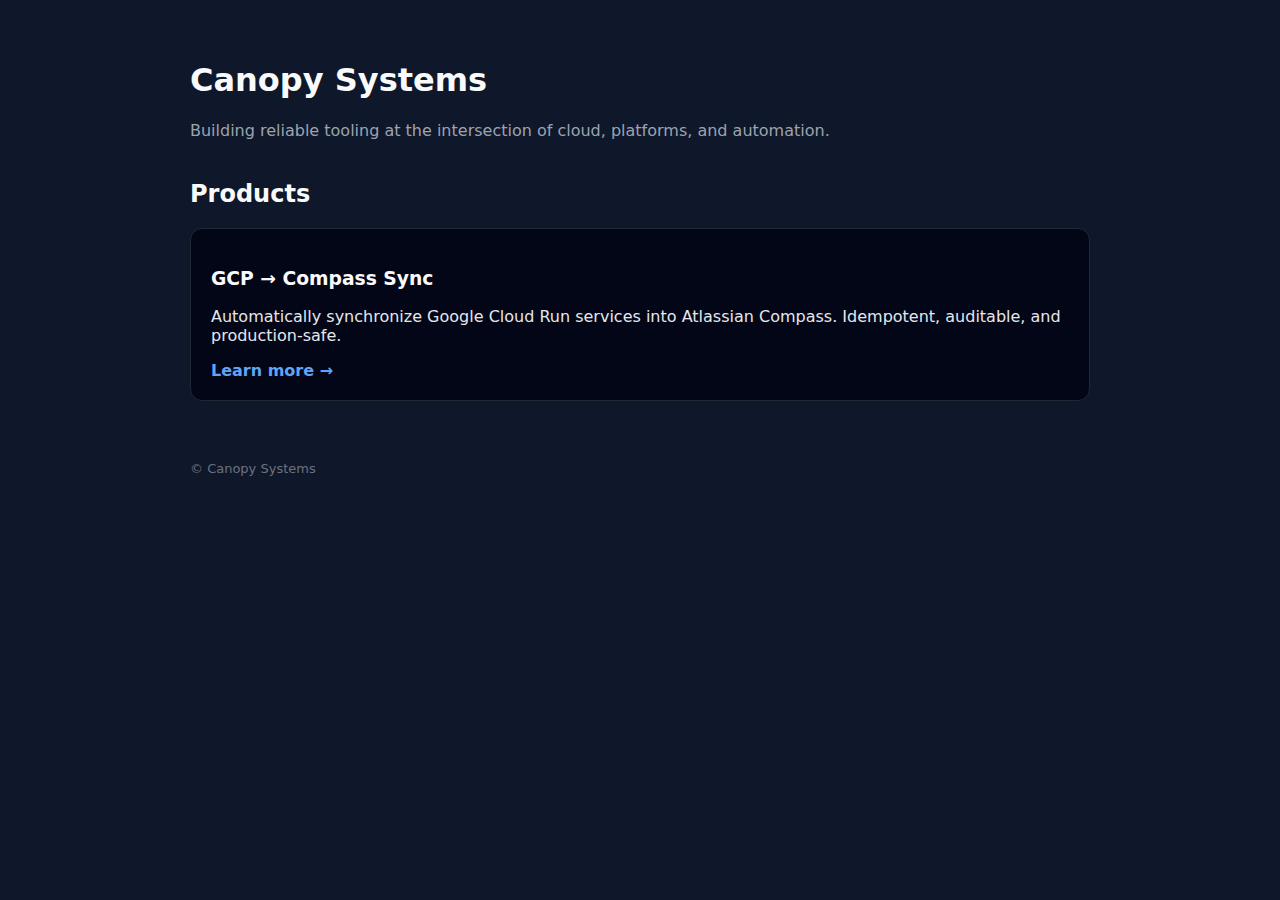
<file: index.html>
<!doctype html>
<html lang="en">
<head>
  <meta charset="utf-8" />
  <title>Canopy Systems</title>
  <link rel="stylesheet" href="assets/style.css" />
</head>
<body>
  <main class="container">
    <h1>Canopy Systems</h1>
    <p class="subtitle">
      Building reliable tooling at the intersection of cloud, platforms, and automation.
    </p>

    <section>
      <h2>Products</h2>

      <div class="card">
        <h3>GCP → Compass Sync</h3>
        <p>
          Automatically synchronize Google Cloud Run services into Atlassian Compass.
          Idempotent, auditable, and production-safe.
        </p>
        <a href="apps/gcp-compass-sync/index.html">Learn more →</a>
      </div>
    </section>

    <footer>
      <p>© Canopy Systems</p>
    </footer>
  </main>
</body>
</html>
</file>
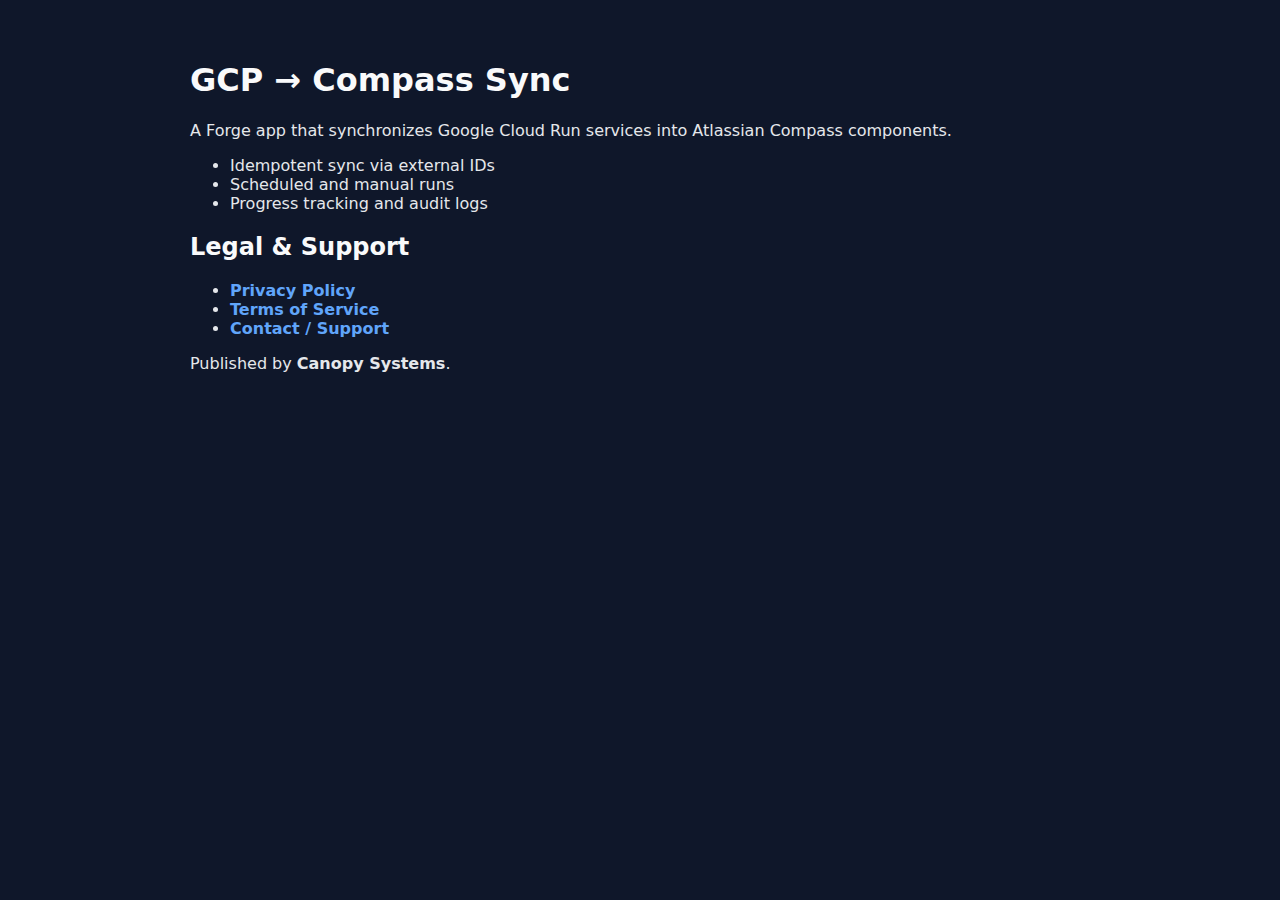
<file: apps/gcp-compass-sync/index.html>
<!doctype html>
<html lang="en">
<head>
  <meta charset="utf-8" />
  <title>GCP → Compass Sync</title>
  <link rel="stylesheet" href="../../assets/style.css" />
</head>
<body>
  <main class="container">
    <h1>GCP → Compass Sync</h1>

    <p>
      A Forge app that synchronizes Google Cloud Run services into Atlassian Compass components.
    </p>

    <ul>
      <li>Idempotent sync via external IDs</li>
      <li>Scheduled and manual runs</li>
      <li>Progress tracking and audit logs</li>
    </ul>

    <h2>Legal & Support</h2>
    <ul>
      <li><a href="privacy.html">Privacy Policy</a></li>
      <li><a href="terms.html">Terms of Service</a></li>
      <li><a href="contact.html">Contact / Support</a></li>
    </ul>

    <p>
      Published by <strong>Canopy Systems</strong>.
    </p>
  </main>
</body>
</html>
</file>
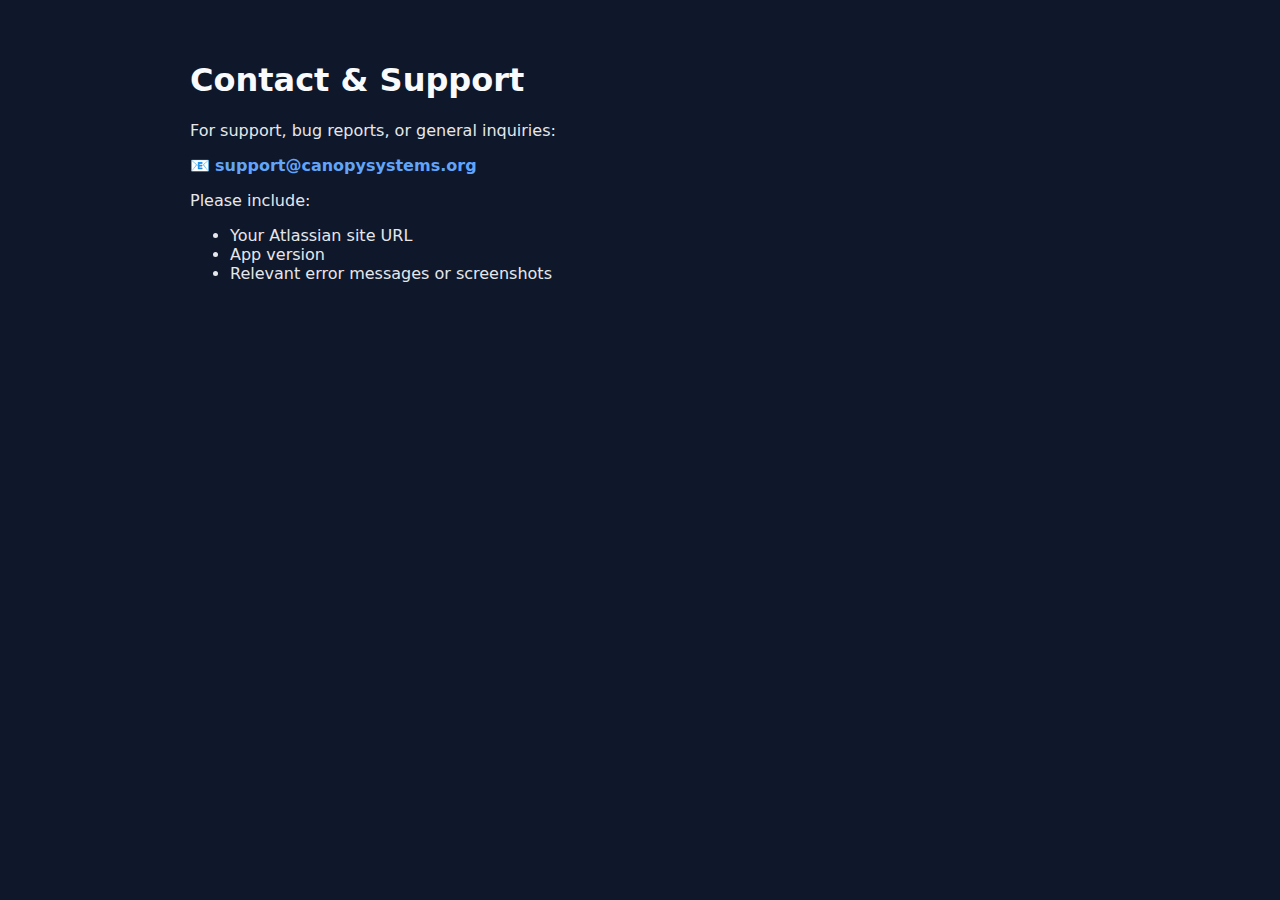
<file: apps/gcp-compass-sync/contact.html>
<!doctype html>
<html lang="en">
<head>
  <meta charset="utf-8" />
  <title>Contact – GCP → Compass Sync</title>
  <link rel="stylesheet" href="../../assets/style.css" />
</head>
<body>
  <main class="container">
    <h1>Contact & Support</h1>

    <p>
      For support, bug reports, or general inquiries:
    </p>

    <p>
      📧 <a href="mailto:support@canopysystems.org">support@canopysystems.org</a>
    </p>

    <p>
      Please include:
    </p>
    <ul>
      <li>Your Atlassian site URL</li>
      <li>App version</li>
      <li>Relevant error messages or screenshots</li>
    </ul>
  </main>
</body>
</html>
</file>
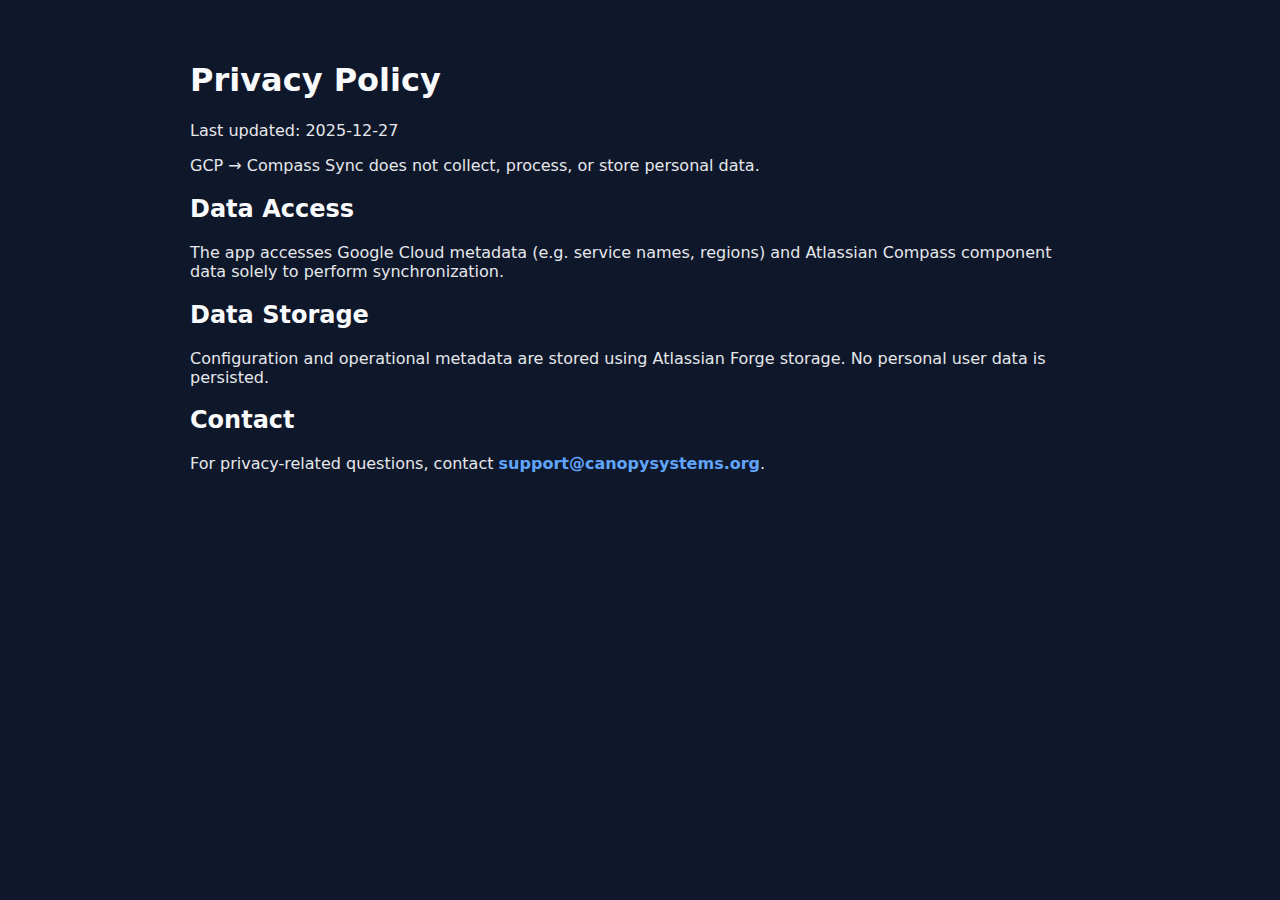
<file: apps/gcp-compass-sync/privacy.html>
<!doctype html>
<html lang="en">
<head>
  <meta charset="utf-8" />
  <title>Privacy Policy – GCP → Compass Sync</title>
  <link rel="stylesheet" href="../../assets/style.css" />
</head>
<body>
  <main class="container">
    <h1>Privacy Policy</h1>

    <p>Last updated: 2025-12-27</p>

    <p>
      GCP → Compass Sync does not collect, process, or store personal data.
    </p>

    <h2>Data Access</h2>
    <p>
      The app accesses Google Cloud metadata (e.g. service names, regions)
      and Atlassian Compass component data solely to perform synchronization.
    </p>

    <h2>Data Storage</h2>
    <p>
      Configuration and operational metadata are stored using Atlassian Forge
      storage. No personal user data is persisted.
    </p>

    <h2>Contact</h2>
    <p>
      For privacy-related questions, contact
      <a href="mailto:support@canopysystems.org">support@canopysystems.org</a>.
    </p>
  </main>
</body>
</html>
</file>
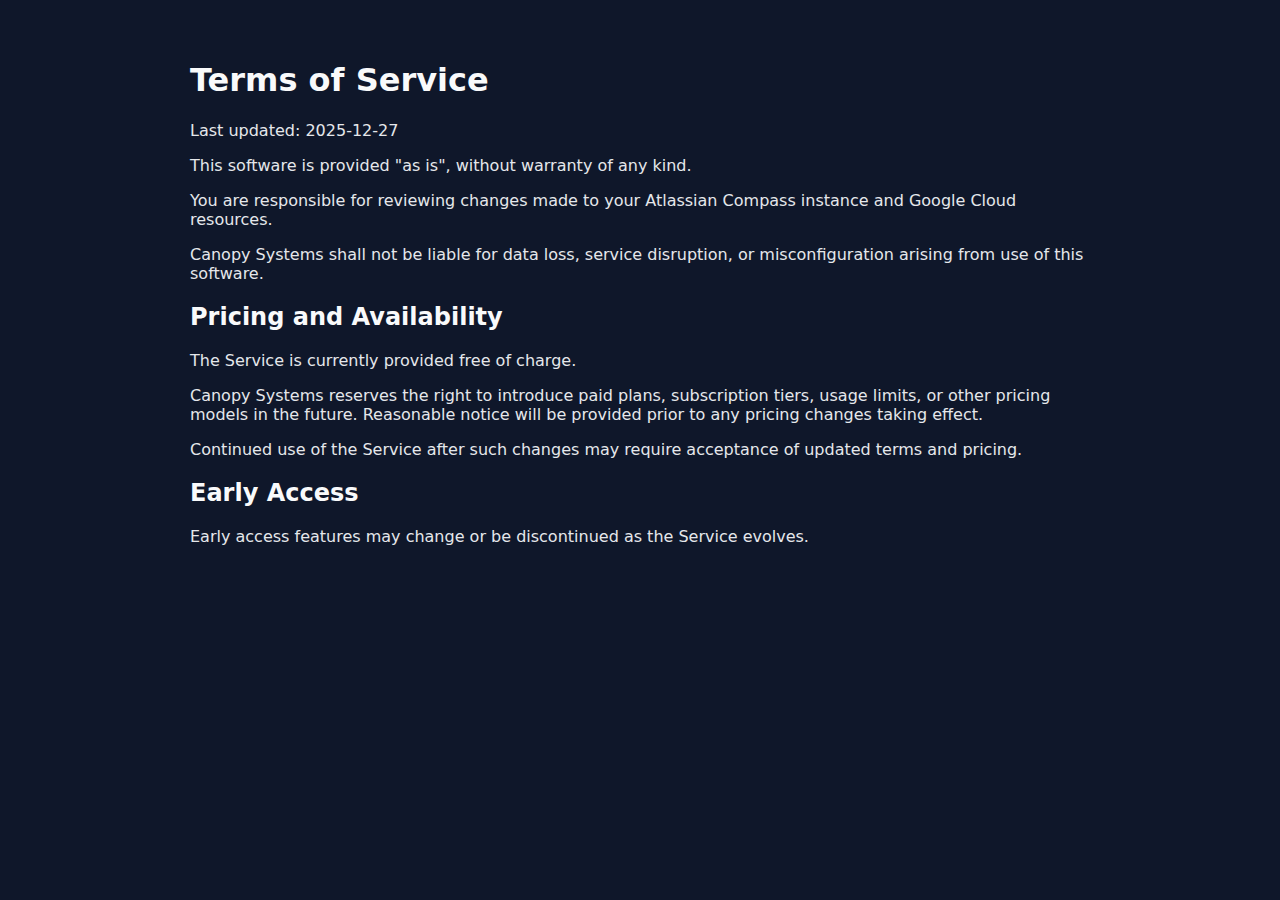
<file: apps/gcp-compass-sync/terms.html>
<!doctype html>
<html lang="en">
<head>
  <meta charset="utf-8" />
  <title>Terms of Service – GCP → Compass Sync</title>
  <link rel="stylesheet" href="../../assets/style.css" />
</head>
<body>
  <main class="container">
    <h1>Terms of Service</h1>

    <p>Last updated: 2025-12-27</p>

    <p>
      This software is provided "as is", without warranty of any kind.
    </p>

    <p>
      You are responsible for reviewing changes made to your Atlassian Compass
      instance and Google Cloud resources.
    </p>

    <p>
      Canopy Systems shall not be liable for data loss, service disruption,
      or misconfiguration arising from use of this software.
    </p>

    <h2>Pricing and Availability</h2>

    <p>
      The Service is currently provided free of charge.
    </p>

    <p>
      Canopy Systems reserves the right to introduce paid plans, subscription tiers,
      usage limits, or other pricing models in the future. Reasonable notice will be
      provided prior to any pricing changes taking effect.
    </p>

    <p>
      Continued use of the Service after such changes may require acceptance of
      updated terms and pricing.
    </p>

    <h2>Early Access</h2>

    <p>
      Early access features may change or be discontinued as the Service evolves.
    </p>
  </main>
</body>
</html>
</file>
<file: assets/style.css>
body {
    margin: 0;
    font-family: system-ui, -apple-system, BlinkMacSystemFont, sans-serif;
    background: #0f172a;
    color: #e5e7eb;
  }
  
  .container {
    max-width: 900px;
    margin: 0 auto;
    padding: 40px 20px;
  }
  
  h1, h2, h3 {
    color: #f9fafb;
  }
  
  .subtitle {
    color: #9ca3af;
    margin-bottom: 40px;
  }
  
  .card {
    border: 1px solid #1f2933;
    border-radius: 12px;
    padding: 20px;
    background: #020617;
  }
  
  a {
    color: #60a5fa;
    text-decoration: none;
    font-weight: 600;
  }
  
  footer {
    margin-top: 60px;
    font-size: 13px;
    color: #6b7280;
  }
</file>
